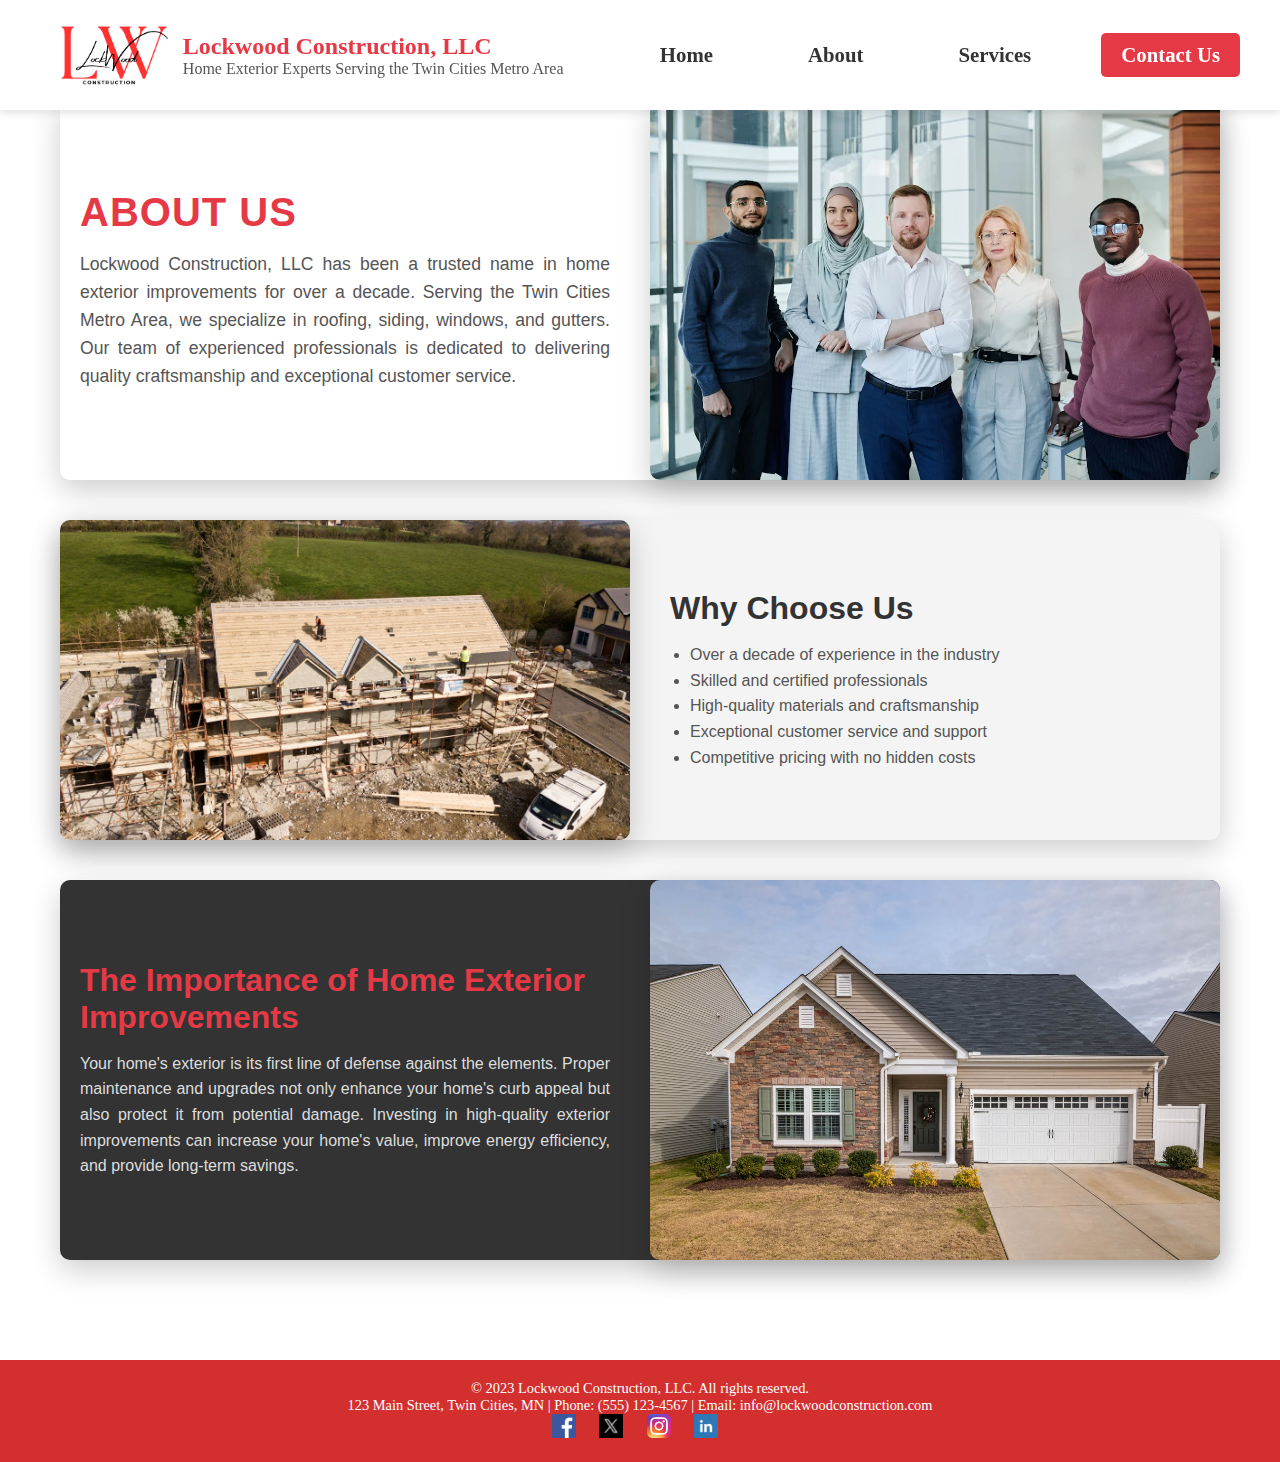
<file: about.html>
<!DOCTYPE html>
<html lang="en">
<head>
    <meta charset="UTF-8">
    <meta name="viewport" content="width=device-width, initial-scale=1.0">
    <title>About Us</title>
    <link rel="stylesheet" href="./style.css">
    <style>
        .nav ul li a:hover {
            color: red;
        }
        .nav a:hover {
            transform: scale(1.1);
            transition: transform 0.2s ease-in-out;
        }
        .dropdown-content {
            display: none;
            position: absolute;
            background-color: white;
            box-shadow: 0 8px 16px rgba(0, 0, 0, 0.2);
            z-index: 1;
        }
        .dropdown:hover .dropdown-content {
            display: block;
        }
        .dropdown-content a {
            color: black;
            padding: 12px 16px;
            text-decoration: none;
            display: block;
        }
        .dropdown-content a:hover {
            background-color: #ddd;
        }
        footer {
            background-color: #d32f2f; /* Rich red background for footer */
            color: #ffffff; /* White text for footer */
            text-align: center;
            padding: 20px;
            margin-top: 40px;
            font-size: 0.9rem;
        }
        footer a {
            color: #ffffff; /* White text for footer links */
            text-decoration: none;
            margin-right: 10px;
            transition: color 0.3s ease;
        }
        footer a:hover {
            color: #ffcccb;
            transform: scale(1.1);
        }
    </style>
</head>
<body>
    <header>
        <div class="header" style="padding: 20px 40px; background-color: #fff; box-shadow: 0 4px 8px rgba(0, 0, 0, 0.1); display: flex; align-items: center; justify-content: space-between;">
            <div class="logo" style="display: flex; align-items: center; gap: 15px;">
                <img src="./pictures/logo.png" alt="logo" style="height: 60px;">
                <div style="text-align: left;">
                    <span style="color: #e63946; font-weight: bold; font-size: 1.5rem;">Lockwood Construction, LLC</span><br>
                    <span style="color: #555; font-size: 1rem;">Home Exterior Experts Serving the Twin Cities Metro Area</span>
                </div>
            </div>
            <nav class="nav" style="display: flex; align-items: center; gap: 30px;">
                <ul style="display: flex; gap: 20px; list-style: none; padding: 0; margin: 0;">
                    <li><a href="./index.html" style="text-decoration: none; color: #333; font-weight: bold; transition: color 0.3s ease;">Home</a></li>
                    <li><a href="./about.html" style="text-decoration: none; color: #333; font-weight: bold; transition: color 0.3s ease;">About</a></li>
                    <li class="dropdown" style="position: relative;">
                        <a href="#" style="text-decoration: none; color: #333; font-weight: bold; transition: color 0.3s ease;">Services</a>
                        <div class="dropdown-content" style="display: none; position: absolute; top: 100%; left: 0; background-color: white; box-shadow: 0 4px 8px rgba(0, 0, 0, 0.1); z-index: 1000; padding: 10px 0; border-radius: 5px; min-width: 150px;">
                            <a href="gutters.html" style="display: block; padding: 10px 15px; text-decoration: none; color: #333; font-size: 1rem; font-weight: bold; transition: background-color 0.3s ease;">Gutters</a>
                            <a href="roofing.html" style="display: block; padding: 10px 15px; text-decoration: none; color: #333; font-size: 1rem; font-weight: bold; transition: background-color 0.3s ease;">Roofing</a>
                            <a href="windows.html" style="display: block; padding: 10px 15px; text-decoration: none; color: #333; font-size: 1rem; font-weight: bold; transition: background-color 0.3s ease;">Windows</a>
                            <a href="siding.html" style="display: block; padding: 10px 15px; text-decoration: none; color: #333; font-size: 1rem; font-weight: bold; transition: background-color 0.3s ease;">Siding</a>
                        </div>
                    </li>
                </ul>
                <a href="./contact.html" style="padding: 10px 20px; background-color: #e63946; color: white; text-decoration: none; border-radius: 5px; font-weight: bold; transition: background-color 0.3s ease;">Contact Us</a>
            </nav>
        </div>
    </header>
    <main style="flex: 1; padding: 20px; max-width: 1200px; margin: 80px auto; font-family: 'Roboto', sans-serif; color: #333;">
        <section style="display: grid; grid-template-columns: 1fr 1fr; gap: 20px; align-items: center; margin-bottom: 40px; background-color: #fff; border-radius: 10px; box-shadow: 0 10px 30px rgba(0, 0, 0, 0.2);">
            <div style="padding: 20px;">
                <h1 style="font-size: 2.5rem; color: #e63946; font-weight: bold; margin-bottom: 15px; letter-spacing: 1px; text-transform: uppercase;">
                    About Us
                </h1>
                <p style="font-size: 1.1rem; line-height: 1.6; text-align: justify; color: #555;">
                    Lockwood Construction, LLC has been a trusted name in home exterior improvements for over a decade. 
                    Serving the Twin Cities Metro Area, we specialize in roofing, siding, windows, and gutters. 
                    Our team of experienced professionals is dedicated to delivering quality craftsmanship and exceptional customer service.
                </p>
            </div>
            <img src="./pictures/a2.webp" alt="About Us" style="width: 100%; border-radius: 10px; box-shadow: 0 10px 30px rgba(0, 0, 0, 0.2); object-fit: cover;">
        </section>
        <section style="display: grid; grid-template-columns: 1fr 1fr; gap: 20px; align-items: center; margin-bottom: 40px; background-color: #f4f4f4; border-radius: 10px; box-shadow: 0 10px 30px rgba(0, 0, 0, 0.2);">
            <img src="./pictures/a1.jpeg" alt="Why Choose Us" style="width: 100%; border-radius: 10px; box-shadow: 0 10px 30px rgba(0, 0, 0, 0.2); object-fit: cover;">
            <div style="padding: 20px;">
                <h2 style="font-size: 2rem; color: #333; font-weight: bold; margin-bottom: 15px;">Why Choose Us</h2>
                <ul style="font-size: 1rem; line-height: 1.6; color: #555; margin-left: 20px; list-style: disc;">
                    <li>Over a decade of experience in the industry</li>
                    <li>Skilled and certified professionals</li>
                    <li>High-quality materials and craftsmanship</li>
                    <li>Exceptional customer service and support</li>
                    <li>Competitive pricing with no hidden costs</li>
                </ul>
            </div>
        </section>
        <section style="display: grid; grid-template-columns: 1fr 1fr; gap: 20px; align-items: center; background-color: #333; color: #fff; border-radius: 10px; box-shadow: 0 10px 30px rgba(0, 0, 0, 0.2);">
            <div style="padding: 20px;">
                <h2 style="font-size: 2rem; color: #e63946; font-weight: bold; margin-bottom: 15px;">The Importance of Home Exterior Improvements</h2>
                <p style="font-size: 1rem; line-height: 1.6; text-align: justify; color: #ddd;">
                    Your home's exterior is its first line of defense against the elements. Proper maintenance and upgrades not only enhance your home's curb appeal but also protect it from potential damage. 
                    Investing in high-quality exterior improvements can increase your home's value, improve energy efficiency, and provide long-term savings.
                </p>
            </div>
            <img src="./pictures/a3.jpeg" alt="Home Exterior Improvements" style="width: 100%; border-radius: 10px; box-shadow: 0 10px 30px rgba(0, 0, 0, 0.2); object-fit: cover;">
        </section>
    </main>
    <footer>
        <p>&copy; 2023 Lockwood Construction, LLC. All rights reserved.</p>
        <p>123 Main Street, Twin Cities, MN | Phone: (555) 123-4567 | Email: info@lockwoodconstruction.com</p>
        <p>
            <a href="https://facebook.com" target="_blank" style="margin-right: 10px; padding: 5px;">
                <img src="./pictures/fb.png" alt="Facebook" style="width: 24px; height: 24px;">
            </a>
            <a href="https://twitter.com" target="_blank" style="margin-right: 10px; padding: 5px;">
                <img src="./pictures/xtwitter.jpg" alt="Twitter" style="width: 24px; height: 24px;">
            </a>
            <a href="https://instagram.com" target="_blank" style="margin-right: 10px; padding: 5px;">
                <img src="./pictures/insta.png" alt="Instagram" style="width: 24px; height: 24px;">
            </a>
            <a href="https://linkedin.com" target="_blank" style="padding: 5px;">
                <img src="./pictures/link.png" alt="LinkedIn" style="width: 24px; height: 24px;">
            </a>
        </p>
    </footer>
    <script>
    // Show dropdown on hover
    const dropdown = document.querySelector('.dropdown');
    const dropdownContent = document.querySelector('.dropdown-content');

    dropdown.addEventListener('mouseenter', () => {
        dropdownContent.style.display = 'block';
    });

    dropdown.addEventListener('mouseleave', () => {
        dropdownContent.style.display = 'none';
    });
</script>
</body>
</html>
</file>
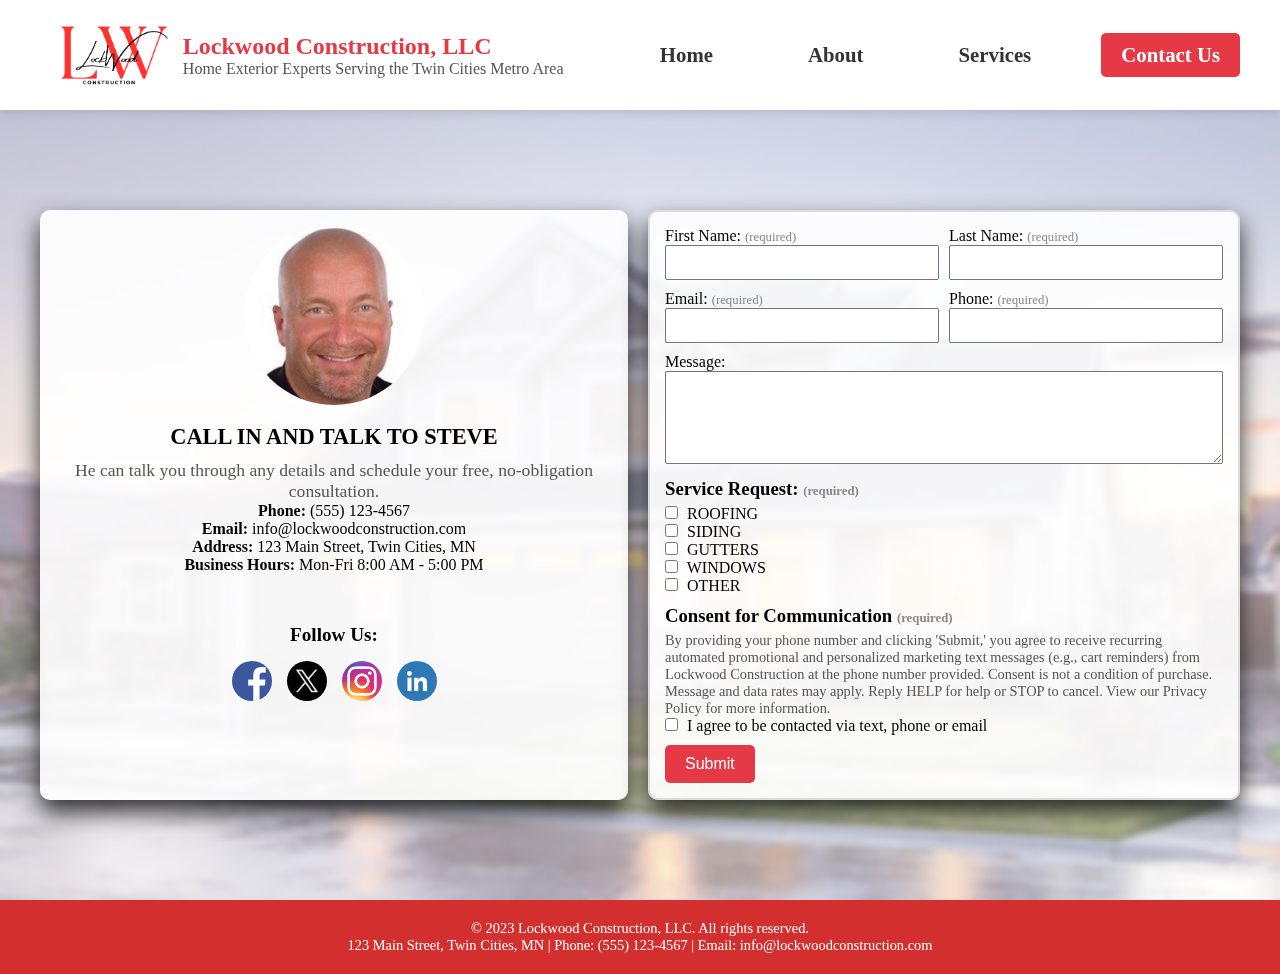
<file: contact.html>
<!DOCTYPE html>
<html lang="en">
<head>
    <meta charset="UTF-8">
    <meta name="viewport" content="width=device-width, initial-scale=1.0">
    <title>Contact Us</title>
    <link rel="stylesheet" href="./style.css">
    <style>
        .social-icon:hover {
            transform: scale(1.2);
            transition: transform 0.2s ease-in-out;
        }
        input, textarea {
            transition: border-color 0.3s ease, box-shadow 0.3s ease;
        }
        input:focus, textarea:focus {
            border-color: #e63946;
            box-shadow: 0 0 8px rgba(230, 57, 70, 0.5);
            outline: none;
        }
        button[type="submit"] {
            padding: 10px 20px;
            background-color: #e63946;
            color: white;
            border: none;
            border-radius: 5px;
            font-size: 1rem;
            cursor: pointer;
            transition: transform 0.3s ease, background-color 0.3s ease;
        }
        button[type="submit"]:hover {
            transform: scale(1.1);
            background-color: #c62828;
        }
        footer {
            background-color: #d32f2f; /* Rich red background for footer */
            color: #ffffff; /* White text for footer */
            text-align: center;
            padding: 20px;
            margin-top: 40px;
            font-size: 0.9rem;
        }
        footer a {
            color: #ffffff; /* White text for footer links */
            text-decoration: none;
            margin-right: 10px;
            transition: color 0.3s ease;
        }
        footer a:hover {
            color: #ffcccb;
            transform: scale(1.1);
        }
    </style>
</head>
<body>
    <header>
        <div class="header" style="padding: 20px 40px; background-color: #fff; box-shadow: 0 4px 8px rgba(0, 0, 0, 0.1); display: flex; align-items: center; justify-content: space-between;">
            <div class="logo" style="display: flex; align-items: center; gap: 15px;">
                <img src="./pictures/logo.png" alt="logo" style="height: 60px;">
                <div style="text-align: left;">
                    <span style="color: #e63946; font-weight: bold; font-size: 1.5rem;">Lockwood Construction, LLC</span><br>
                    <span style="color: #555; font-size: 1rem;">Home Exterior Experts Serving the Twin Cities Metro Area</span>
                </div>
            </div>
            <nav class="nav" style="display: flex; align-items: center; gap: 30px;">
                <ul style="display: flex; gap: 20px; list-style: none; padding: 0; margin: 0;">
                    <li><a href="./index.html" style="text-decoration: none; color: #333; font-weight: bold; transition: color 0.3s ease;">Home</a></li>
                    <li><a href="./about.html" style="text-decoration: none; color: #333; font-weight: bold; transition: color 0.3s ease;">About</a></li>
                    <li class="dropdown" style="position: relative;">
                        <a href="#" style="text-decoration: none; color: #333; font-weight: bold; transition: color 0.3s ease;">Services</a>
                        <div class="dropdown-content" style="display: none; position: absolute; top: 100%; left: 0; background-color: white; box-shadow: 0 4px 8px rgba(0, 0, 0, 0.1); z-index: 1000; padding: 10px 0; border-radius: 5px; min-width: 150px;">
                            <a href="gutters.html" style="display: block; padding: 10px 15px; text-decoration: none; color: #333; font-size: 1rem; font-weight: bold; transition: background-color 0.3s ease;">Gutters</a>
                            <a href="roofing.html" style="display: block; padding: 10px 15px; text-decoration: none; color: #333; font-size: 1rem; font-weight: bold; transition: background-color 0.3s ease;">Roofing</a>
                            <a href="windows.html" style="display: block; padding: 10px 15px; text-decoration: none; color: #333; font-size: 1rem; font-weight: bold; transition: background-color 0.3s ease;">Windows</a>
                            <a href="siding.html" style="display: block; padding: 10px 15px; text-decoration: none; color: #333; font-size: 1rem; font-weight: bold; transition: background-color 0.3s ease;">Siding</a>
                        </div>
                    </li>
                </ul>
                <a href="./contact.html" style="padding: 10px 20px; background-color: #e63946; color: white; text-decoration: none; border-radius: 5px; font-weight: bold; transition: background-color 0.3s ease;">Contact Us</a>
            </nav>
        </div>
    </header>
    <body style="display: flex; flex-direction: column; min-height: 100vh; background: url('./pictures/steve1.jpg') no-repeat center center / cover; background-color: rgba(255, 255, 255, 0.5); background-blend-mode: overlay; margin: 0; padding: 0;">
        <div style="position: fixed; top: 0; left: 0; width: 100%; height: 100%; backdrop-filter: blur(3px); z-index: -1;"></div>
        <main style="flex: 1; margin-top: 150px; padding: 40px;">
            <div style="display: flex; gap: 20px; max-width: 1200px; margin: 20px auto;">
                <!-- Left Box -->
                <div style="flex: 1; padding: 15px; border-radius: 10px; background-color: rgba(255, 255, 255, 0.9); text-align: center; box-shadow: 0 12px 24px rgba(0, 0, 0, 0.8);">
                    <img src="./pictures/steve.jpg" alt="Steve" style="width: 180px; height: 180px; border-radius: 50%; object-fit: cover; object-position: top; margin-bottom: 15px;">
                    <h2 style="margin-bottom: 10px; font-size: 1.4rem; font-weight: bold; text-align: center;">CALL IN AND TALK TO STEVE</h2>
                    <p style="font-size: 1.1rem; color: #555; text-align: center;">He can talk you through any details and schedule your free, no-obligation consultation.</p>
                    <div class="contact-details" style="text-align: center;">
                        <p><strong>Phone:</strong> (555) 123-4567</p>
                        <p><strong>Email:</strong> info@lockwoodconstruction.com</p>
                        <p><strong>Address:</strong> 123 Main Street, Twin Cities, MN</p>
                        <p><strong>Business Hours:</strong> Mon-Fri 8:00 AM - 5:00 PM</p>
                    </div>
                    <div style="margin-top: 50px;">
                        <p style="font-size: 1.2rem;"><strong>Follow Us:</strong></p>
                        <div style="display: flex; justify-content: center; gap: 15px; margin-top: 15px;">
                            <a href="https://facebook.com" target="_blank" style="text-decoration: none;">
                                <img src="./pictures/fb.png" alt="Facebook" class="social-icon" style="width: 40px; height: 40px; border-radius: 50%;">
                            </a>
                            <a href="https://twitter.com" target="_blank" style="text-decoration: none;">
                                <img src="./pictures/xtwitter.jpg" alt="Twitter" class="social-icon" style="width: 40px; height: 40px; border-radius: 50%;">
                            </a>
                            <a href="https://instagram.com" target="_blank" style="text-decoration: none;">
                                <img src="./pictures/insta.png" alt="Instagram" class="social-icon" style="width: 40px; height: 40px; border-radius: 50%;">
                            </a>
                            <a href="https://linkedin.com" target="_blank" style="text-decoration: none;">
                                <img src="./pictures/link.png" alt="LinkedIn" class="social-icon" style="width: 40px; height: 40px; border-radius: 50%;">
                            </a>
                        </div>
                    </div>
                </div>
                <!-- Right Box -->
                <div style="flex: 1; border: 2px solid #ddd; padding: 15px; border-radius: 10px; background-color: rgba(255, 255, 255, 0.9); box-shadow: 0 12px 24px rgba(0, 0, 0, 0.8);">
                    <form>
                        <div style="display: flex; gap: 10px; margin-bottom: 10px;">
                            <div style="flex: 1;">
                                <label for="first-name">First Name: <span style="font-size: 0.8rem; color: #888;">(required)</span></label><br>
                                <input type="text" id="first-name" name="first-name" style="width: 100%; padding: 8px;">
                            </div>
                            <div style="flex: 1;">
                                <label for="last-name">Last Name: <span style="font-size: 0.8rem; color: #888;">(required)</span></label><br>
                                <input type="text" id="last-name" name="last-name" style="width: 100%; padding: 8px;">
                            </div>
                        </div>
                        <div style="display: flex; gap: 10px; margin-bottom: 10px;">
                            <div style="flex: 1;">
                                <label for="email">Email: <span style="font-size: 0.8rem; color: #888;">(required)</span></label><br>
                                <input type="email" id="email" name="email" style="width: 100%; padding: 8px;">
                            </div>
                            <div style="flex: 1;">
                                <label for="phone">Phone: <span style="font-size: 0.8rem; color: #888;">(required)</span></label><br>
                                <input type="tel" id="phone" name="phone" style="width: 100%; padding: 8px;">
                            </div>
                        </div>
                        <div style="margin-bottom: 10px;">
                            <label for="message">Message:</label><br>
                            <textarea id="message" name="message" rows="5" style="width: 100%; padding: 8px;"></textarea>
                        </div>
                        <div style="margin-bottom: 10px;">
                            <h3 style="margin-bottom: 5px;">Service Request: <span style="font-size: 0.8rem; color: #888;">(required)</span></h3>
                            <label><input type="checkbox" name="service" value="roofing" style="margin-right: 5px;"> ROOFING</label><br>
                            <label><input type="checkbox" name="service" value="siding" style="margin-right: 5px;"> SIDING</label><br>
                            <label><input type="checkbox" name="service" value="gutters" style="margin-right: 5px;"> GUTTERS</label><br>
                            <label><input type="checkbox" name="service" value="windows" style="margin-right: 5px;"> WINDOWS</label><br>
                            <label><input type="checkbox" name="service" value="other" style="margin-right: 5px;"> OTHER</label>
                        </div>
                        <div style="margin-bottom: 10px;">
                            <h3 style="margin-bottom: 5px;">Consent for Communication <span style="font-size: 0.8rem; color: #888;">(required)</span></h3>
                            <p style="font-size: 0.9rem; color: #555;">
                                By providing your phone number and clicking 'Submit,' you agree to receive recurring automated promotional and personalized marketing text messages (e.g., cart reminders) from Lockwood Construction at the phone number provided. Consent is not a condition of purchase. Message and data rates may apply. Reply HELP for help or STOP to cancel. View our Privacy Policy for more information.
                            </p>
                            <label>
                                <input type="checkbox" name="consent" value="agree" style="margin-right: 5px;"> 
                                I agree to be contacted via text, phone or email
                            </label>
                        </div>
                        <button type="submit">Submit</button>
                    </form>
                </div>
            </div>
        </main>
        <footer>
            <p>&copy; 2023 Lockwood Construction, LLC. All rights reserved.</p>
            <p>123 Main Street, Twin Cities, MN | Phone: (555) 123-4567 | Email: info@lockwoodconstruction.com</p>
    
        </footer>
    </body>
    <script>
    // Show dropdown on hover
    const dropdown = document.querySelector('.dropdown');
    const dropdownContent = document.querySelector('.dropdown-content');

    dropdown.addEventListener('mouseenter', () => {
        dropdownContent.style.display = 'block';
    });

    dropdown.addEventListener('mouseleave', () => {
        dropdownContent.style.display = 'none';
    });
</script>
</html>
</file>
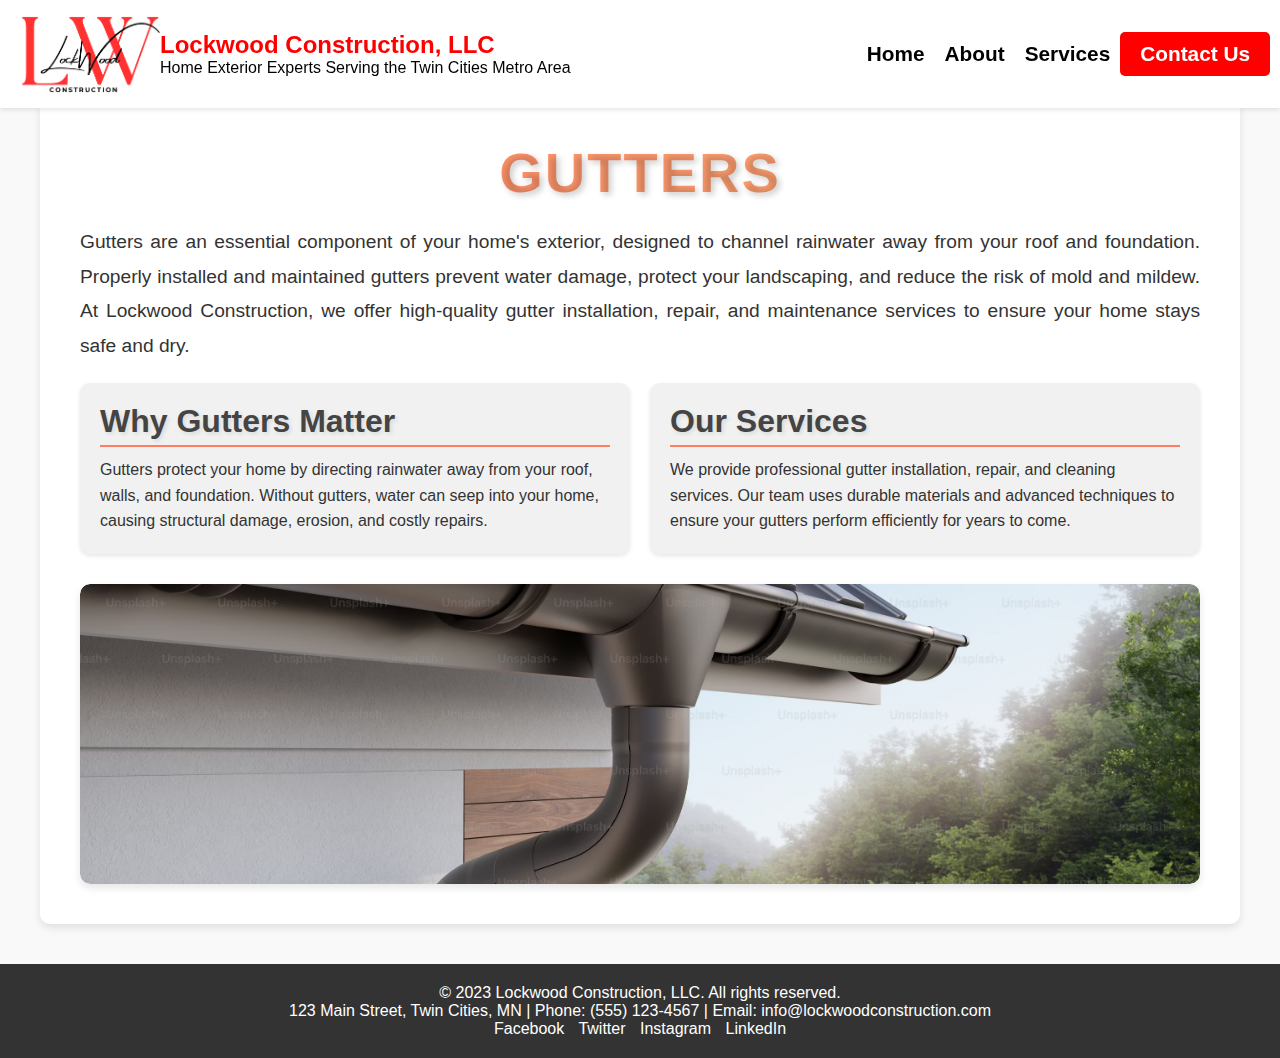
<file: gutters.html>
<!DOCTYPE html>
<html lang="en">
<head>
    <meta charset="UTF-8">
    <meta name="viewport" content="width=device-width, initial-scale=1.0">
    <title>Gutters</title>
    <link rel="stylesheet" href="./style.css">
</head>
<header>
    <div class="header">
        <div class="logo" style="display: flex; align-items: center; justify-content: space-between;">
            <img src="./pictures/logo.png" alt="logo">
            <div style="text-align: left; margin-left: auto;">
                <span style="color: red; font-weight: bold; font-size: 1.5rem;">Lockwood Construction, LLC</span><br>
                <span style="color: black; font-size: 1rem;">Home Exterior Experts Serving the Twin Cities Metro Area</span>
            </div>
        </div>
        <div class="nav" style="display: flex; align-items: center; justify-content: flex-start;">
            <ul style="display: flex; gap: 15px; padding: 0; margin: 0;">
                <li style="margin: 0; padding: 0;"><a href="./index.html" style="padding: 0;">Home</a></li>
                <li style="margin: 0; padding: 0;"><a href="./about.html" style="padding: 0;">About</a></li>
                <li class="dropdown" style="margin: 0; padding: 0; position: relative;">
                    <a href="#" style="padding: 0;">Services</a>
                    <div class="dropdown-content">
                        <a href="gutters.html">Gutters</a>
                        <a href="roofing.html">Roofing</a>
                        <a href="windows.html">Windows</a>
                        <a href="siding.html">Siding</a>
                    </div>
                </li>
            </ul>
            <a href="./contact.html" style="margin-left: 10px; margin-right: 10px; padding: 10px 20px; background-color: red; color: white; text-decoration: none; border-radius: 5px; transition: transform 0.2s ease;">Contact Us</a>
        </div>
    </div>
</header>
<style>
    a[href="./contact.html"]:hover {
        transform: scale(1.1); /* Enlarge button on hover */
    }
</style>
<body style="display: flex; flex-direction: column; min-height: 100vh; font-family: Arial, sans-serif; background-color: #f9f9f9; color: #333;">
    <main style="flex: 1; padding: 40px; max-width: 1200px; margin: 100px auto 0 auto; background-color: white; border-radius: 10px; box-shadow: 0 4px 8px rgba(0, 0, 0, 0.1);">
        <h1 style="text-align: center; font-size: 3.5rem; color: #222; margin-bottom: 20px; font-weight: bold; letter-spacing: 2px; text-transform: uppercase; text-shadow: 3px 3px 6px rgba(0, 0, 0, 0.2); background: linear-gradient(to right, #ff7e5f, #feb47b); -webkit-background-clip: text; color: transparent;">
            Gutters
        </h1>
        <p style="font-size: 1.2rem; line-height: 1.8; text-align: justify; margin-bottom: 20px;">
            Gutters are an essential component of your home's exterior, designed to channel rainwater away from your roof and foundation. Properly installed and maintained gutters prevent water damage, protect your landscaping, and reduce the risk of mold and mildew. At Lockwood Construction, we offer high-quality gutter installation, repair, and maintenance services to ensure your home stays safe and dry.
        </p>
        <div style="display: flex; flex-wrap: wrap; gap: 20px; justify-content: space-between;">
            <div style="flex: 1; min-width: 300px; background-color: #f1f1f1; padding: 20px; border-radius: 10px; box-shadow: 0 2px 4px rgba(0, 0, 0, 0.1);">
                <h2 style="font-size: 2rem; color: #444; margin-bottom: 10px; font-weight: bold; text-transform: capitalize; text-shadow: 2px 2px 4px rgba(0, 0, 0, 0.1); border-bottom: 2px solid #ff7e5f; padding-bottom: 5px;">
                    Why Gutters Matter
                </h2>
                <p style="font-size: 1rem; line-height: 1.6;">
                    Gutters protect your home by directing rainwater away from your roof, walls, and foundation. Without gutters, water can seep into your home, causing structural damage, erosion, and costly repairs.
                </p>
            </div>
            <div style="flex: 1; min-width: 300px; background-color: #f1f1f1; padding: 20px; border-radius: 10px; box-shadow: 0 2px 4px rgba(0, 0, 0, 0.1);">
                <h2 style="font-size: 2rem; color: #444; margin-bottom: 10px; font-weight: bold; text-transform: capitalize; text-shadow: 2px 2px 4px rgba(0, 0, 0, 0.1); border-bottom: 2px solid #ff7e5f; padding-bottom: 5px;">
                    Our Services
                </h2>
                <p style="font-size: 1rem; line-height: 1.6;">
                    We provide professional gutter installation, repair, and cleaning services. Our team uses durable materials and advanced techniques to ensure your gutters perform efficiently for years to come.
                </p>
            </div>
        </div>
        <div style="margin-top: 30px; text-align: center; position: relative; overflow: hidden; border-radius: 10px; box-shadow: 0 4px 8px rgba(0, 0, 0, 0.1); height: 300px;">
            <img src="./pictures/gutters4.avif" style="width: 100%; height: 100%; object-fit: cover; border-radius: inherit;">
        </div>
    </main>
    <footer style="background-color: #333; color: white; text-align: center; padding: 20px; margin-top: 40px;">
        <p>&copy; 2023 Lockwood Construction, LLC. All rights reserved.</p>
        <p>123 Main Street, Twin Cities, MN | Phone: (555) 123-4567 | Email: info@lockwoodconstruction.com</p>
        <p>
            <a href="https://facebook.com" target="_blank" style="color: white; text-decoration: none; margin-right: 10px;">Facebook</a>
            <a href="https://twitter.com" target="_blank" style="color: white; text-decoration: none; margin-right: 10px;">Twitter</a>
            <a href="https://instagram.com" target="_blank" style="color: white; text-decoration: none; margin-right: 10px;">Instagram</a>
            <a href="https://linkedin.com" target="_blank" style="color: white; text-decoration: none;">LinkedIn</a>
        </p>
    </footer>
</body>
</html>
</file>
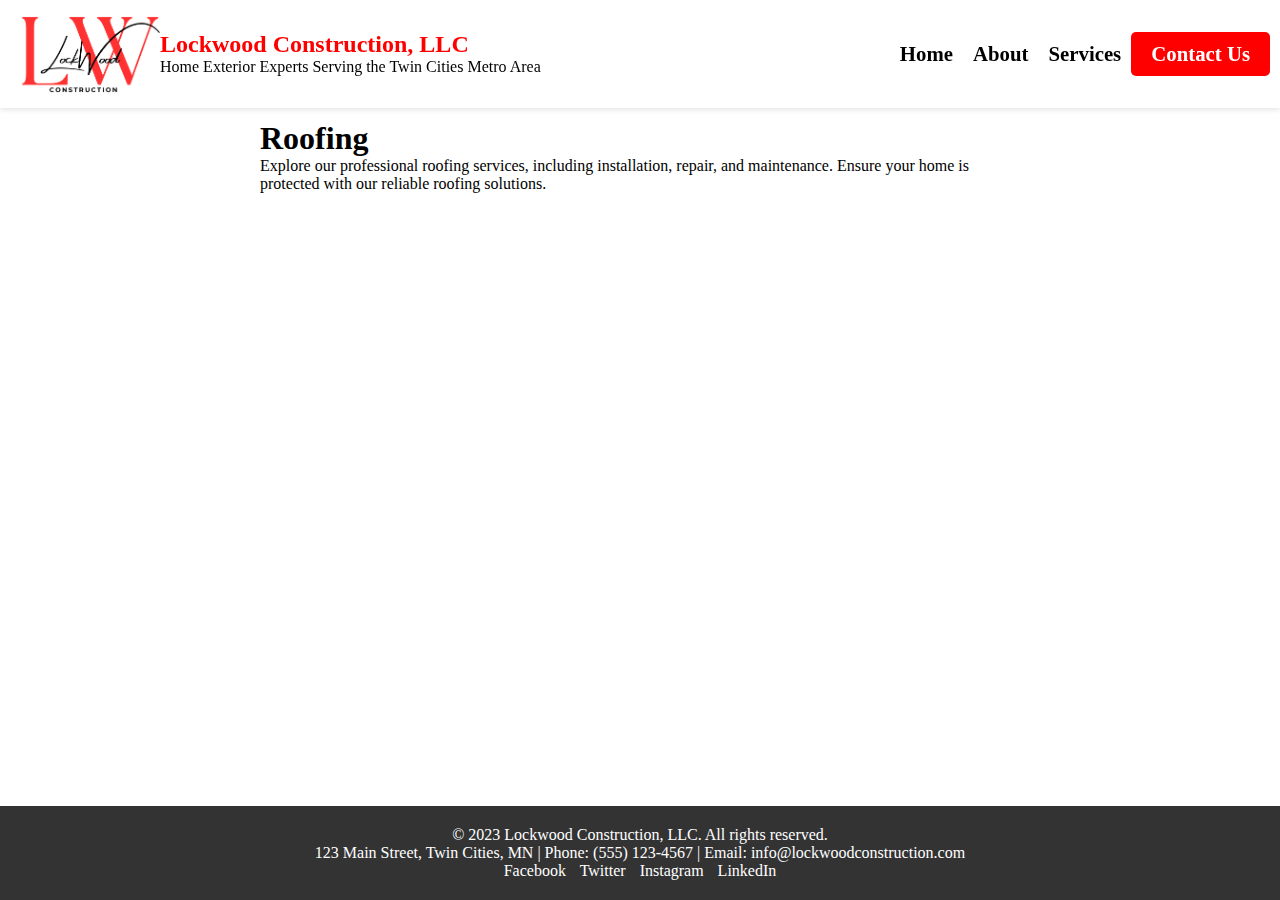
<file: roofing.html>
<!DOCTYPE html>
<html lang="en">
<head>
    <meta charset="UTF-8">
    <meta name="viewport" content="width=device-width, initial-scale=1.0">
    <title>Roofing</title>
    <link rel="stylesheet" href="./style.css">
</head>
<header>
    <div class="header">
        <div class="logo" style="display: flex; align-items: center; justify-content: space-between;">
            <img src="./pictures/logo.png" alt="logo">
            <div style="text-align: left; margin-left: auto;">
                <span style="color: red; font-weight: bold; font-size: 1.5rem;">Lockwood Construction, LLC</span><br>
                <span style="color: black; font-size: 1rem;">Home Exterior Experts Serving the Twin Cities Metro Area</span>
            </div>
        </div>
        <div class="nav" style="display: flex; align-items: center; justify-content: flex-start;">
            <ul style="display: flex; gap: 15px; padding: 0; margin: 0;">
                <li style="margin: 0; padding: 0;"><a href="./index.html" style="padding: 0;">Home</a></li>
                <li style="margin: 0; padding: 0;"><a href="./about.html" style="padding: 0;">About</a></li>
                <li class="dropdown" style="margin: 0; padding: 0; position: relative;">
                    <a href="#" style="padding: 0;">Services</a>
                    <div class="dropdown-content">
                        <a href="gutters.html">Gutters</a>
                        <a href="roofing.html">Roofing</a>
                        <a href="windows.html">Windows</a>
                        <a href="siding.html">Siding</a>
                    </div>
                </li>
            </ul>
            <a href="./contact.html" style="margin-left: 10px; margin-right: 10px; padding: 10px 20px; background-color: red; color: white; text-decoration: none; border-radius: 5px; transition: transform 0.2s ease;">Contact Us</a>
        </div>
    </div>
</header>
<style>
    a[href="./contact.html"]:hover {
        transform: scale(1.1); /* Enlarge button on hover */
    }
</style>
<body style="display: flex; flex-direction: column; min-height: 100vh;">
    <main style="flex: 1; padding: 20px; max-width: 800px; margin: 100px auto 0 auto;">
        <h1>Roofing</h1>
        <p>Explore our professional roofing services, including installation, repair, and maintenance. Ensure your home is protected with our reliable roofing solutions.</p>
    </main>
    <footer style="background-color: #333; color: white; text-align: center; padding: 20px; margin-top: 40px;">
        <p>&copy; 2023 Lockwood Construction, LLC. All rights reserved.</p>
        <p>123 Main Street, Twin Cities, MN | Phone: (555) 123-4567 | Email: info@lockwoodconstruction.com</p>
        <p>
            <a href="https://facebook.com" target="_blank" style="color: white; text-decoration: none; margin-right: 10px;">Facebook</a>
            <a href="https://twitter.com" target="_blank" style="color: white; text-decoration: none; margin-right: 10px;">Twitter</a>
            <a href="https://instagram.com" target="_blank" style="color: white; text-decoration: none; margin-right: 10px;">Instagram</a>
            <a href="https://linkedin.com" target="_blank" style="color: white; text-decoration: none;">LinkedIn</a>
        </p>
    </footer>
</body>
</html>
</file>
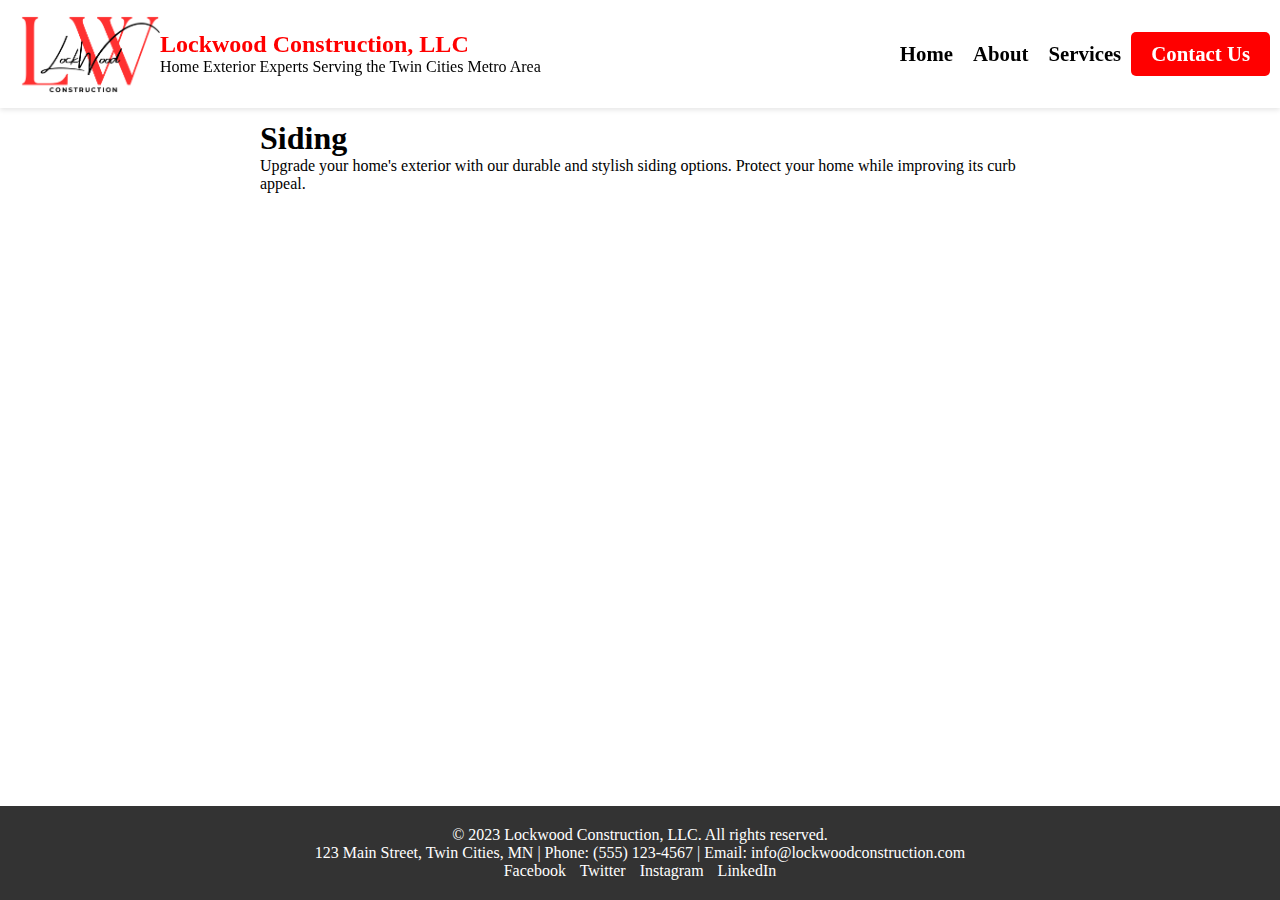
<file: siding.html>
<!DOCTYPE html>
<html lang="en">
<head>
    <meta charset="UTF-8">
    <meta name="viewport" content="width=device-width, initial-scale=1.0">
    <title>Siding</title>
    <link rel="stylesheet" href="./style.css">
</head>
<header>
    <div class="header">
        <div class="logo" style="display: flex; align-items: center; justify-content: space-between;">
            <img src="./pictures/logo.png" alt="logo">
            <div style="text-align: left; margin-left: auto;">
                <span style="color: red; font-weight: bold; font-size: 1.5rem;">Lockwood Construction, LLC</span><br>
                <span style="color: black; font-size: 1rem;">Home Exterior Experts Serving the Twin Cities Metro Area</span>
            </div>
        </div>
        <div class="nav" style="display: flex; align-items: center; justify-content: flex-start;">
            <ul style="display: flex; gap: 15px; padding: 0; margin: 0;">
                <li style="margin: 0; padding: 0;"><a href="./index.html" style="padding: 0;">Home</a></li>
                <li style="margin: 0; padding: 0;"><a href="./about.html" style="padding: 0;">About</a></li>
                <li class="dropdown" style="margin: 0; padding: 0; position: relative;">
                    <a href="#" style="padding: 0;">Services</a>
                    <div class="dropdown-content" style="display: none; position: absolute; top: 100%; left: 0; background-color: white; box-shadow: 0 4px 8px rgba(0, 0, 0, 0.1); z-index: 1000; padding: 10px 0; border-radius: 5px; min-width: 150px;">
                        <a href="gutters.html" style="display: block; padding: 10px 15px; text-decoration: none; color: black; font-size: 1rem; font-weight: bold;">Gutters</a>
                        <a href="roofing.html" style="display: block; padding: 10px 15px; text-decoration: none; color: black; font-size: 1rem; font-weight: bold;">Roofing</a>
                        <a href="windows.html" style="display: block; padding: 10px 15px; text-decoration: none; color: black; font-size: 1rem; font-weight: bold;">Windows</a>
                        <a href="siding.html" style="display: block; padding: 10px 15px; text-decoration: none; color: black; font-size: 1rem; font-weight: bold;">Siding</a>
                    </div>
                </li>
            </ul>
            <a href="./contact.html" style="margin-left: 10px; margin-right: 10px; padding: 10px 20px; background-color: red; color: white; text-decoration: none; border-radius: 5px; transition: transform 0.2s ease;">Contact Us</a>
        </div>
    </div>
</header>
<style>
    a[href="./contact.html"]:hover {
        transform: scale(1.1); /* Enlarge button on hover */
    }
</style>
<body style="display: flex; flex-direction: column; min-height: 100vh;">
    <main style="flex: 1; padding: 20px; max-width: 800px; margin: 100px auto 0 auto;">
        <h1>Siding</h1>
        <p>Upgrade your home's exterior with our durable and stylish siding options. Protect your home while improving its curb appeal.</p>
    </main>
    <footer style="background-color: #333; color: white; text-align: center; padding: 20px; margin-top: 40px;">
        <p>&copy; 2023 Lockwood Construction, LLC. All rights reserved.</p>
        <p>123 Main Street, Twin Cities, MN | Phone: (555) 123-4567 | Email: info@lockwoodconstruction.com</p>
        <p>
            <a href="https://facebook.com" target="_blank" style="color: white; text-decoration: none; margin-right: 10px;">Facebook</a>
            <a href="https://twitter.com" target="_blank" style="color: white; text-decoration: none; margin-right: 10px;">Twitter</a>
            <a href="https://instagram.com" target="_blank" style="color: white; text-decoration: none; margin-right: 10px;">Instagram</a>
            <a href="https://linkedin.com" target="_blank" style="color: white; text-decoration: none;">LinkedIn</a>
        </p>
    </footer>
    <script>
        const slides = document.querySelector('.slides');
        const videos = document.querySelectorAll('.slides video');
        let currentIndex = 0;

        videos.forEach((video, index) => {
            video.addEventListener('ended', () => {
                currentIndex = (index + 1) % videos.length;
                slides.style.transform = `translateX(-${currentIndex * 100}%)`;
                videos[currentIndex].play();
            });
        });

        const carousel = document.querySelector('.review-carousel');
        let reviewIndex = 0;

        setInterval(() => {
            reviewIndex = (reviewIndex + 1) % 3; // Adjust for the number of reviews
            carousel.style.transform = `translateX(-${reviewIndex * 100}%)`;
        }, 3000); // Change review every 3 seconds

        // Show dropdown on hover
        const dropdown = document.querySelector('.dropdown');
        const dropdownContent = document.querySelector('.dropdown-content');

        dropdown.addEventListener('mouseenter', () => {
            dropdownContent.style.display = 'block';
        });

        dropdown.addEventListener('mouseleave', () => {
            dropdownContent.style.display = 'none';
        });
    </script>
</body>
</html>
</file>
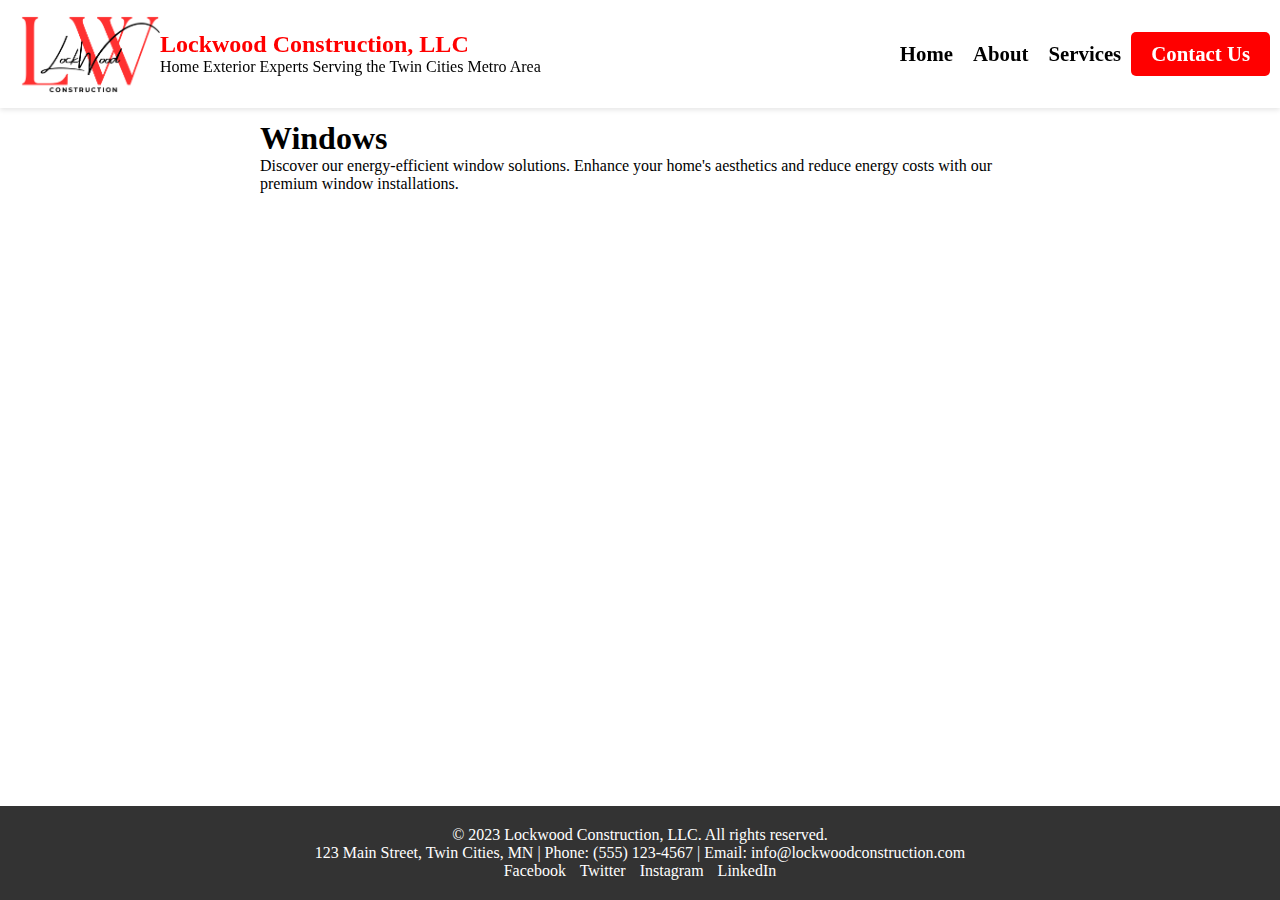
<file: windows.html>
<!DOCTYPE html>
<html lang="en">
<head>
    <meta charset="UTF-8">
    <meta name="viewport" content="width=device-width, initial-scale=1.0">
    <title>Windows</title>
    <link rel="stylesheet" href="./style.css">
</head>
<header>
    <div class="header">
        <div class="logo" style="display: flex; align-items: center; justify-content: space-between;">
            <img src="./pictures/logo.png" alt="logo">
            <div style="text-align: left; margin-left: auto;">
                <span style="color: red; font-weight: bold; font-size: 1.5rem;">Lockwood Construction, LLC</span><br>
                <span style="color: black; font-size: 1rem;">Home Exterior Experts Serving the Twin Cities Metro Area</span>
            </div>
        </div>
        <div class="nav" style="display: flex; align-items: center; justify-content: flex-start;">
            <ul style="display: flex; gap: 15px; padding: 0; margin: 0;">
                <li style="margin: 0; padding: 0;"><a href="./index.html" style="padding: 0;">Home</a></li>
                <li style="margin: 0; padding: 0;"><a href="./about.html" style="padding: 0;">About</a></li>
                <li class="dropdown" style="margin: 0; padding: 0; position: relative;">
                    <a href="#" style="padding: 0;">Services</a>
                    <div class="dropdown-content">
                        <a href="gutters.html">Gutters</a>
                        <a href="roofing.html">Roofing</a>
                        <a href="windows.html">Windows</a>
                        <a href="siding.html">Siding</a>
                    </div>
                </li>
            </ul>
            <a href="./contact.html" style="margin-left: 10px; margin-right: 10px; padding: 10px 20px; background-color: red; color: white; text-decoration: none; border-radius: 5px; transition: transform 0.2s ease;">Contact Us</a>
        </div>
    </div>
</header>
<style>
    a[href="./contact.html"]:hover {
        transform: scale(1.1); /* Enlarge button on hover */
    }
</style>
<body style="display: flex; flex-direction: column; min-height: 100vh;">
    <main style="flex: 1; padding: 20px; max-width: 800px; margin: 100px auto 0 auto;">
        <h1>Windows</h1>
        <p>Discover our energy-efficient window solutions. Enhance your home's aesthetics and reduce energy costs with our premium window installations.</p>
    </main>
    <footer style="background-color: #333; color: white; text-align: center; padding: 20px; margin-top: 40px;">
        <p>&copy; 2023 Lockwood Construction, LLC. All rights reserved.</p>
        <p>123 Main Street, Twin Cities, MN | Phone: (555) 123-4567 | Email: info@lockwoodconstruction.com</p>
        <p>
            <a href="https://facebook.com" target="_blank" style="color: white; text-decoration: none; margin-right: 10px;">Facebook</a>
            <a href="https://twitter.com" target="_blank" style="color: white; text-decoration: none; margin-right: 10px;">Twitter</a>
            <a href="https://instagram.com" target="_blank" style="color: white; text-decoration: none; margin-right: 10px;">Instagram</a>
            <a href="https://linkedin.com" target="_blank" style="color: white; text-decoration: none;">LinkedIn</a>
        </p>
    </footer>
</body>
</html>
</file>
<file: style.css>
@import url('https://fonts.googleapis.com/css2?family=Lexend+Giga&display=swap');

.video-slider {
    position: relative;
    width: 100vw; /* Full width of the viewport */
    max-width: 100%; /* Remove any maximum width constraint */
    margin: 0; /* Remove horizontal margins */
    overflow: hidden;
    margin-top: 100px; /* Move the video slider up */
}

.video-slider .slides {
    display: flex;
    transition: transform 0.5s ease-in-out;
}

.video-slider video {
    width: 100%; /* Make the video fit the full width of its container */
    height: auto; /* Maintain aspect ratio */
    flex-shrink: 0; /* Prevent shrinking of video elements */
}

.video-slider .overlay-text {
    position: absolute;
    top: 20%; /* Move the text even higher */
    left: 50%; /* Center horizontally */
    transform: translate(-50%, -50%); /* Adjust for perfect centering */
    font-family: 'Lexend Giga', sans-serif; /* Apply Lexend Giga font */
    font-size: 2rem; /* Reduce font size to ensure all letters fit within the video */
    font-weight: bold; /* Make the font bolder */
    color: white; /* Set text color */
    text-align: center; /* Center the text */
    text-shadow: 2px 2px 5px rgba(0, 0, 0, 0.7); /* Add a shadow to make the text pop */
    padding: 10px 20px; /* Adjust padding for better alignment */
    border-radius: 5px; /* Optional: Add rounded corners */
    max-width: 90%; /* Ensure the text stays within bounds */
    word-wrap: break-word; /* Wrap text if it overflows */
}

* {
    padding: 0; /* Remove all padding */
    margin: 0; /* Remove all margins */
    box-sizing: border-box; /* Ensure padding and border are included in the element's total width and height */
}

.logo {
    display: block;
    margin: 5px auto; /* Further reduce vertical spacing to make it very close */
    padding: 0; /* Remove padding to ensure no extra space around the logo */
    width: auto; /* Adjust the width as needed */
}

.header {
    display: flex; /* Use flexbox for layout */
    justify-content: flex-start; /* Align items to the left */
    align-items: center; /* Center items vertically */
    position: fixed; /* Keep the header fixed at the top */
    top: 0; /* Position the header at the top */
    width: 100%; /* Make the header span the full width */
    background-color: white; /* Optional: Add a background color */
    z-index: 1000; /* Ensure the header stays above other elements */
    padding: 10px 0; /* Add vertical padding */
    box-shadow: 0 2px 5px rgba(0, 0, 0, 0.1); /* Optional: Add a shadow for better visibility */
}

.header .logo {
    margin-left: 20px; /* Add some spacing from the left edge */
    text-align: left; /* Align the logo text to the left */
}

.header .logo img {
    display: inline-block; /* Ensure the image is treated as an inline element */
    max-width: 150px; /* Set a maximum width for the logo */
    height: auto; /* Maintain aspect ratio */
}

.nav ul {
    list-style: none; /* Remove bullet points */
    display: flex; /* Arrange items in a horizontal row */
    justify-content: flex-start; /* Align links to the left */
    padding: 0; /* Remove default padding */
    margin: 0; /* Remove default margin */
    margin-left: 10px; /* Add a small left margin */
}

.nav li {
    margin: 0 15px; /* Add spacing between links */
}

.nav a {
    text-decoration: none; /* Remove underline from links */
    color: black; /* Set link color */
    font-weight: bold; /* Make the links bold */
    font-size: 1.5rem; /* Increase font size */
    padding: 10px 20px; /* Add padding for a larger clickable area */
    margin-left: 5px; /* Move the "Contact Us" button slightly to the left */
    cursor: pointer; /* Indicate the button is clickable */
}

.nav a:hover {
    text-decoration: underline; /* Add an underline on hover */
}

.nav {
    position: relative; /* Ensure dropdown is positioned relative to the nav */
}

.nav .dropdown {
    position: relative;
}

.nav .dropdown-content {
    display: none; /* Hide dropdown by default */
    position: absolute;
    top: 100%; /* Position below the parent */
    left: 0;
    background-color: white;
    box-shadow: 0 4px 8px rgba(0, 0, 0, 0.1);
    z-index: 1000;
    padding: 10px 0;
    border-radius: 5px;
    min-width: 150px;
}

.nav .dropdown-content a {
    display: block;
    padding: 10px 15px;
    text-decoration: none;
    color: black;
    font-size: 1rem;
    font-weight: bold;
    text-align: left;
}

.nav .dropdown-content a:hover {
    background-color: #f0f0f0;
    color: red;
}

.nav .dropdown:hover .dropdown-content {
    display: block; /* Show dropdown on hover */
}

.content {
    text-align: center; /* Center the text horizontally */
    margin: 20px auto; /* Center the block horizontally and add vertical spacing */
    max-width: 800px; /* Set a maximum width for the content */
}

.our-services {
    text-align: center; /* Center the text */
    margin-bottom: 20px; /* Add spacing below the section */
    font-size: 1.5rem; /* Set a larger font size */
    font-weight: bold; /* Make the text bold */
    color: #333; /* Set text color */
}

.columns {
    display: flex; /* Arrange items in a horizontal row */
    flex-wrap: wrap; /* Allow wrapping for smaller screens */
    justify-content: space-between; /* Ensure columns are evenly distributed */
    gap: 20px; /* Add spacing between columns */
    margin: 20px auto; /* Center the columns block horizontally */
    max-width: 1200px; /* Set a maximum width for the container */
}

.column {
    flex: 1; /* Ensure all columns take up equal space */
    flex-direction: column; /* Arrange content vertically */
    justify-content: center; /* Center content vertically */
    align-items: center; /* Center content horizontally */
    padding: 0; /* Remove padding inside each column */
    text-align: center; /* Center the content inside each column */
    min-height: 400px; /* Maintain minimum height */
    cursor: pointer; /* Make columns clickable */
    transition: transform 0.3s ease-in-out; /* Smooth transition for hover effect */
}

.column:hover {
    transform: scale(1.05); /* Enlarge column on hover */
    box-shadow: none; /* Remove shadow effect */
}

.column img {
    width: 100%; /* Ensure the image fits the column width */
    height: 100%; /* Ensure the image fills the column height */
    object-fit: cover; /* Maintain aspect ratio and cover the entire column */
    border-radius: 5px; /* Optional: Add rounded corners to match column styling */
    overflow: hidden; /* Prevent any part of the image from overflowing */
}

.responsive-text {
    font-size: 2.5rem; /* Default font size */
    text-align: center; /* Center the text */
    word-wrap: break-word; /* Ensure text wraps properly */
    max-width: 90%; /* Ensure the text stays within bounds */
}

.google-review-section h2 {
    font-size: 1.5rem; /* Default font size */
    text-align: center; /* Center the heading */
    word-wrap: break-word; /* Ensure text wraps properly */
}

.responsive-main {
    padding: 20px;
    max-width: 800px;
    margin: 180px auto 80px auto;
}

.responsive-body {
    margin: 0;
    padding: 0;
    background-size: cover; /* Ensure background covers the viewport */
    background-position: center; /* Center the background */
}

/* Responsive styles */
@media (max-width: 768px) {
    .header {
        flex-wrap: wrap; /* Allow header items to wrap */
        padding: 10px; /* Adjust padding for smaller screens */
    }

    .logo img {
        max-width: 120px; /* Reduce logo size */
    }

    .nav ul {
        flex-direction: column; /* Stack navigation links vertically */
        gap: 10px; /* Add spacing between links */
    }

    .nav a {
        font-size: 1.2rem; /* Reduce font size */
        padding: 8px 15px; /* Adjust padding */
    }

    .video-slider .overlay-text {
        font-size: 1.5rem; /* Further reduce font size for tablets */
        padding: 8px 15px; /* Adjust padding for smaller screens */
    }

    .columns {
        flex-direction: column; /* Stack columns vertically */
        gap: 20px; /* Add spacing between columns */
    }

    .column {
        min-height: 300px; /* Reduce minimum height */
    }

    .column img {
        height: auto; /* Adjust height to maintain aspect ratio on smaller screens */
    }

    .content {
        padding: 10px; /* Add padding for better readability */
    }

    .video-slider video {
        max-height: 60vh; /* Limit video height to 60% of the viewport height for tablets */
    }

    .video-slider {
        margin-top: 150px; /* Adjust margin for tablets */
    }

    .responsive-text {
        font-size: 1.8rem; /* Reduce font size for tablets */
    }

    .google-review-section h2 {
        font-size: 1.2rem; /* Reduce font size for tablets */
    }

    .google-review-section p {
        font-size: 0.9rem; /* Adjust paragraph font size for better readability */
    }

    .responsive-main {
        padding: 15px; /* Reduce padding for tablets */
        margin: 120px auto 60px auto; /* Adjust margins for smaller screens */
    }

    .header .logo img {
        max-width: 120px; /* Reduce logo size */
    }

    .header .logo span {
        font-size: 1.2rem; /* Adjust font size for logo text */
    }

    main h1, main h2 {
        font-size: 1.5rem; /* Adjust heading sizes */
    }

    main p, main ul {
        font-size: 1rem; /* Adjust paragraph and list font sizes */
    }

    main div {
        flex-direction: column; /* Stack sections vertically */
        gap: 15px; /* Add spacing between sections */
    }

    .responsive-body {
        background-size: contain; /* Adjust background size for tablets */
    }
}

@media (max-width: 480px) {
    .nav a {
        font-size: 1rem; /* Further reduce font size */
        padding: 5px 10px; /* Adjust padding */
    }

    .video-slider .overlay-text {
        font-size: 1.2rem; /* Further reduce font size for very small mobile devices */
        padding: 5px 10px; /* Adjust padding for very small screens */
    }

    .google-review-section {
        padding: 10px; /* Reduce padding */
    }

    footer {
        font-size: 0.8rem; /* Reduce footer font size */
    }

    .columns {
        gap: 10px; /* Reduce gap between columns */
    }

    .column {
        min-height: 250px; /* Further reduce minimum height */
    }

    .video-slider video {
        max-height: 50vh; /* Limit video height to 50% of the viewport height for mobile devices */
    }

    .video-slider {
        margin-top: 200px; /* Adjust margin for mobile devices */
    }

    .responsive-text {
        font-size: 1rem; /* Further reduce font size for mobile devices */
        padding: 5px 10px; /* Adjust padding for smaller screens */
    }

    .google-review-section h2 {
        font-size: 1rem; /* Further reduce font size for mobile devices */
    }

    .google-review-section p {
        font-size: 0.8rem; /* Further adjust paragraph font size for smaller screens */
    }

    .responsive-main {
        padding: 10px; /* Further reduce padding for mobile devices */
        margin: 100px auto 40px auto; /* Adjust margins for very small screens */
    }

    .header .logo img {
        max-width: 100px; /* Further reduce logo size */
    }

    .header .logo span {
        font-size: 1rem; /* Further adjust font size for logo text */
    }

    .nav a {
        font-size: 1rem; /* Further reduce font size for navigation links */
    }

    main h1, main h2 {
        font-size: 1.2rem; /* Further adjust heading sizes */
    }

    main p, main ul {
        font-size: 0.9rem; /* Further adjust paragraph and list font sizes */
    }

    main div {
        flex-direction: column; /* Stack sections vertically */
        gap: 10px; /* Add spacing between sections */
    }

    .responsive-body {
        background-size: contain; /* Further adjust background size for mobile devices */
    }
}

/* Landscape mode */
@media screen and (orientation: landscape) {
    .responsive-main {
        padding: 20px; /* Maintain padding for landscape */
        margin: 100px auto 60px auto; /* Adjust margins for landscape mode */
    }

    .header .logo img {
        max-width: 140px; /* Slightly larger logo for landscape */
    }

    .nav a {
        font-size: 1.3rem; /* Adjust font size for navigation links */
    }

    .google-review-section h2 {
        font-size: 1.4rem; /* Adjust heading size for landscape */
    }

    .google-review-section p {
        font-size: 1rem; /* Adjust paragraph font size */
    }
} 

/* Portrait mode */
@media screen and (orientation: portrait) {
    .responsive-main {
        padding: 15px; /* Reduce padding for portrait */
        margin: 120px auto 40px auto; /* Adjust margins for portrait mode */
    }

    .header .logo img {
        max-width: 100px; /* Smaller logo for portrait */
    }

    .nav a {
        font-size: 1.1rem; /* Reduce font size for navigation links */
    }

    .google-review-section h2 {
        font-size: 1.2rem; /* Adjust heading size for portrait */
    }

    .google-review-section p {
        font-size: 0.5rem; /* Adjust paragraph font size */
    }

}
</file>
